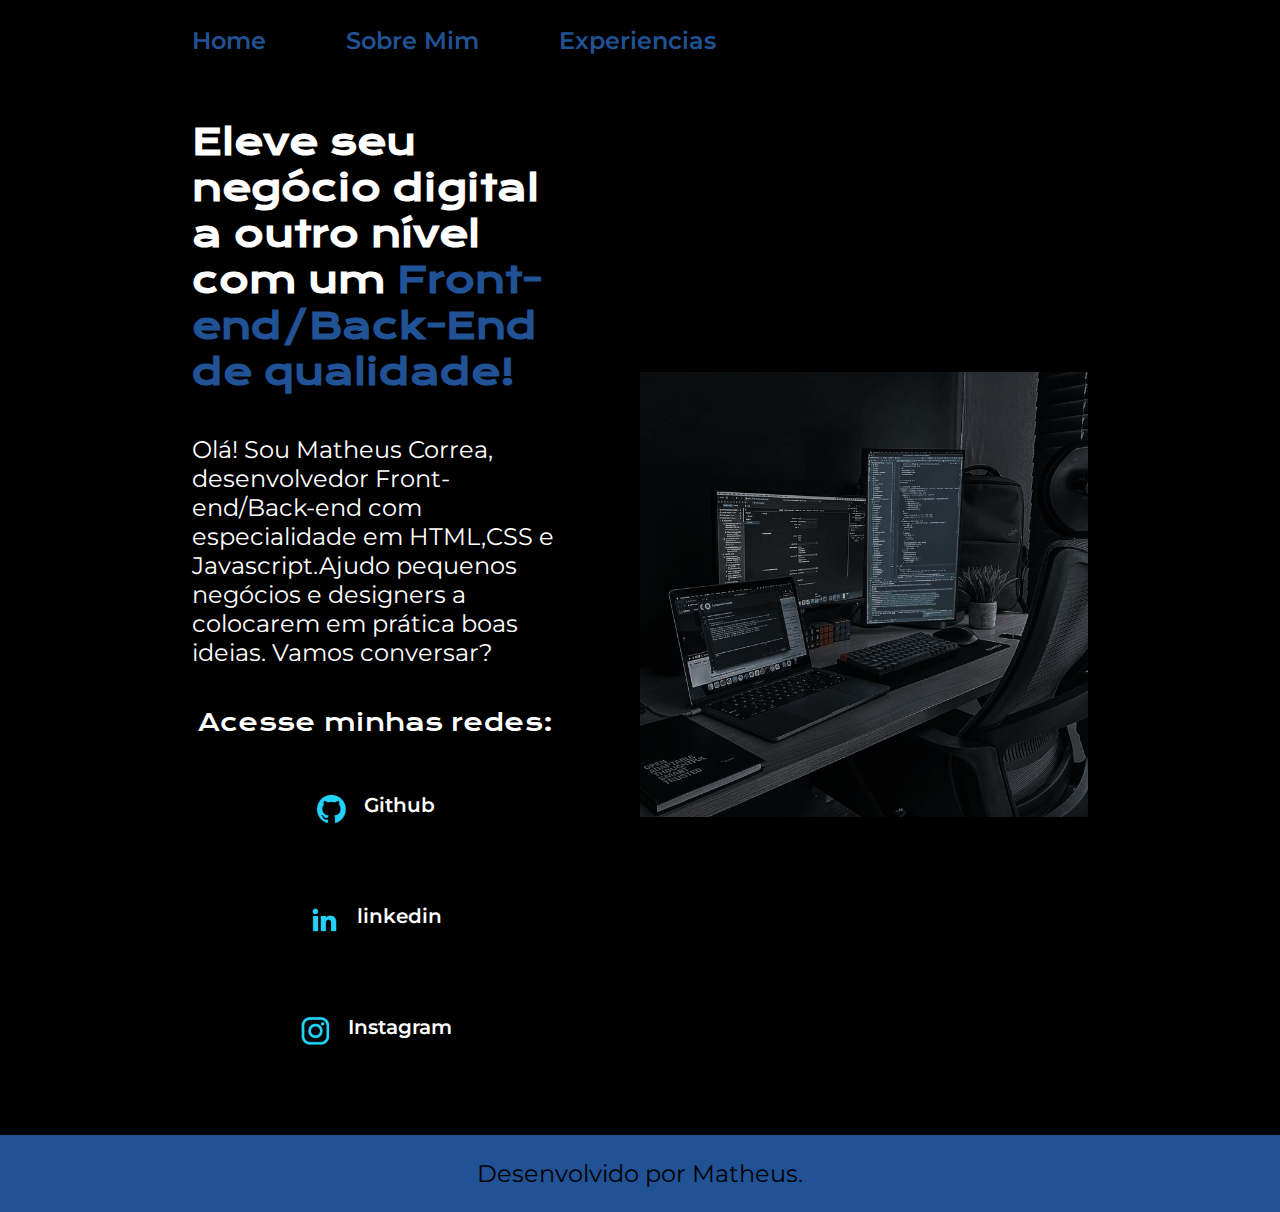
<file: index.html>
<!DOCTYPE html>
<html lang="pt-br">
<head>
    <meta charset="UTF-8">
    <meta http-equiv="X-UA-Compatible" content="IE=edge">
    <meta name="viewport" content="width=device-width, initial-scale=1.0">
    <title>Projeto</title>
    <link rel="stylesheet" href="./styles/projeto.css">
</head>
<body>
    <header class="cabecalho">
        <nav class="cabecalho_menu">
            <a class="cabecalho_link" href="index.html">Home</a>
            <a class="cabecalho_link" href="about.html">Sobre Mim</a>
            <a class="cabecalho_link" href="experiencias.html">Experiencias</a>
        </nav>
    </header>
    <main class="apresentacao">
        <section class="apresentacao_conteudo">
        <h1 class="apresentacao_titulo">Eleve seu negócio digital a outro nível com um <STROng class="destaque">Front-end/Back-End de qualidade!</STROng></h1>
        <P class="apresentacao_texto">Olá! Sou Matheus Correa, desenvolvedor Front-end/Back-end com especialidade em HTML,CSS e Javascript.Ajudo pequenos negócios e designers a colocarem em prática boas ideias. Vamos conversar?</P>
        <div class="links">
            <h2 class="apresentacao_links_subtitulo">Acesse minhas redes:</h2>
            <a class="apresentacao_links"href="https://github.com/MatheusCorreaaa">
            <img src="./assets/github.png" alt="github">
            Github
        </a>    
        <a class="apresentacao_links"href="https://www.linkedin.com/in/matheus-correa-798439250/">
            <img src="./assets/linkedin.png" alt="linkedin">
            linkedin
        </a>
        <a class="apresentacao_links"href="https://www.instagram.com/theuszinzzz/">
            <img src="assets/instagram.png" alt="instagram">
            Instagram
        </a>
        </div>
        </section>
        <img class="apresentacao_imagem" src="./assets/image.png" alt="Quarto com tres monitores passando linhas de codigos">
    </main>
    <footer class="rodape">
        <p>Desenvolvido por Matheus.</p>
    </footer>
</body>
</html>
</file>
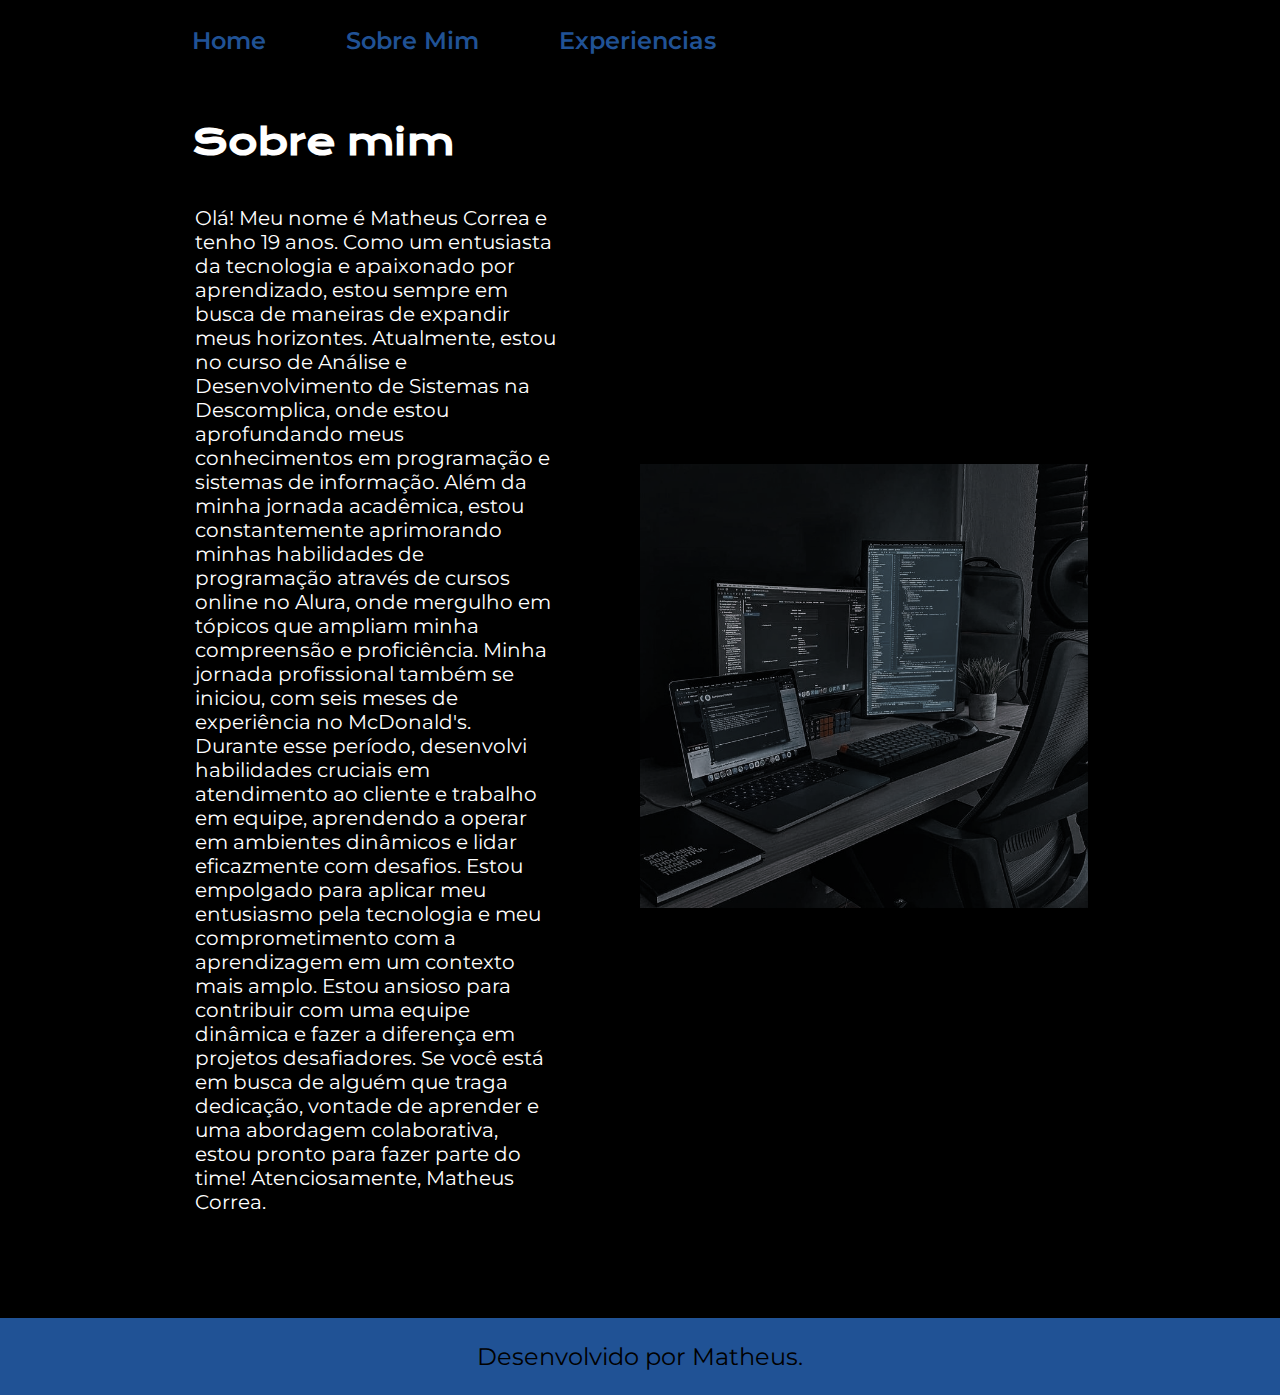
<file: about.html>
<!DOCTYPE html>
<html lang="pt-br">
<head>
    <meta charset="UTF-8">
    <meta http-equiv="X-UA-Compatible" content="IE=edge">
    <meta name="viewport" content="width=device-width, initial-scale=1.0">
    <title>Sobre mim</title>
    <link rel="stylesheet" href="./styles/projeto.css">
</head>
<body>
    <header class="cabecalho">
        <nav class="cabecalho_menu">
            <a class="cabecalho_link" href="index.html">Home</a>
            <a class="cabecalho_link" href="about.html">Sobre Mim</a>
            <a class="cabecalho_link" href="experiencias.html">Experiencias</a>
        </nav>
    </header>
  <main class="apresentacao">
    <section class="apresentacao_conteudo">
        <h1 class="apresentacao_titulo">Sobre mim</h1>
        <p class="apresentacao__conteudo__texto" > Olá! Meu nome é Matheus Correa e tenho 19 anos.

            Como um entusiasta da tecnologia e apaixonado por aprendizado, estou sempre em busca de maneiras de expandir meus horizontes. Atualmente, estou no curso de Análise e Desenvolvimento de Sistemas na Descomplica, onde estou aprofundando meus conhecimentos em programação e sistemas de informação.
            
            Além da minha jornada acadêmica, estou constantemente aprimorando minhas habilidades de programação através de cursos online no Alura, onde mergulho em tópicos que ampliam minha compreensão e proficiência.
            
            Minha jornada profissional também se iniciou, com seis meses de experiência no McDonald's. Durante esse período, desenvolvi habilidades cruciais em atendimento ao cliente e trabalho em equipe, aprendendo a operar em ambientes dinâmicos e lidar eficazmente com desafios.
            
            Estou empolgado para aplicar meu entusiasmo pela tecnologia e meu comprometimento com a aprendizagem em um contexto mais amplo. Estou ansioso para contribuir com uma equipe dinâmica e fazer a diferença em projetos desafiadores.
            
            Se você está em busca de alguém que traga dedicação, vontade de aprender e uma abordagem colaborativa, estou pronto para fazer parte do time!
            
            Atenciosamente,
            Matheus Correa.</p>
        <p></p>


    </section>
    <img class="apresentacao_imagem" src="./assets/image.png" alt="Quarto com tres monitores passando linhas de codigos">
  </main>
  <footer class="rodape">
    <p>Desenvolvido por Matheus.</p>
</footer>
</body>
</html>
</file>
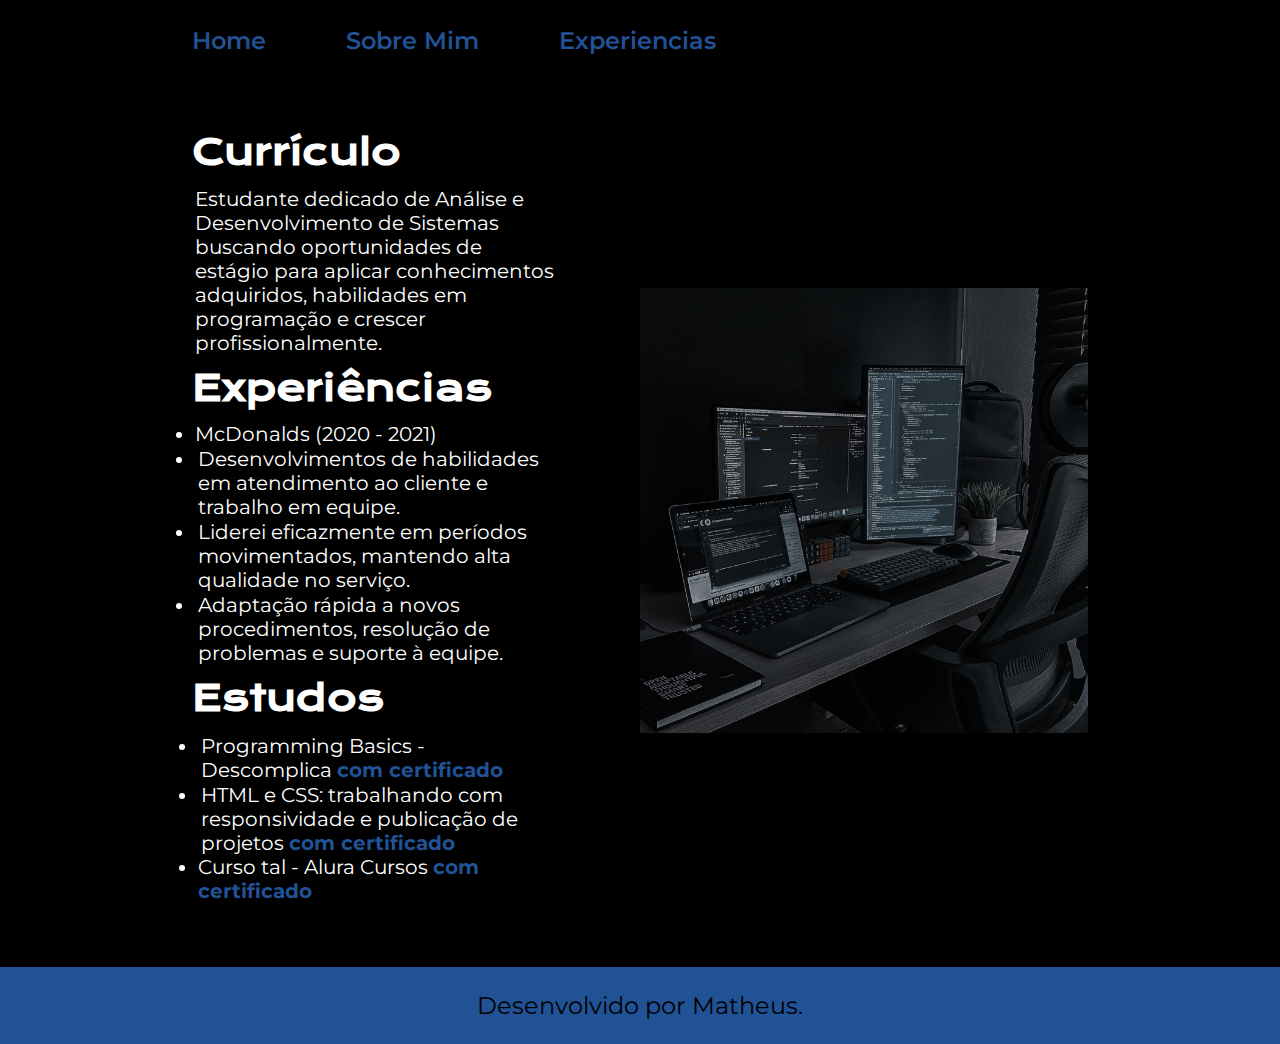
<file: experiencias.html>
<!DOCTYPE html>
<html lang="pt-br">
<head>
    <meta charset="UTF-8">
    <meta http-equiv="X-UA-Compatible" content="IE=edge">
    <meta name="viewport" content="width=device-width, initial-scale=1.0">
    <title>Experiencias</title>
    <link rel="stylesheet" href="./styles/projeto.css">
</head>
<body>
    <header class="cabecalho">
        <nav class="cabecalho_menu">
            <a class="cabecalho_link" href="index.html">Home</a>
            <a class="cabecalho_link" href="about.html">Sobre Mim</a>
            <a class="cabecalho_link" href="experiencias.html">Experiencias</a>
        </nav>
    </header>
    <main class="apresentacao">
    <section class="apresentacao__conteudo">
        <h1 class="apresentacao_titulo espaco_titulo">Currículo</h1>
        <p class="apresentacao__conteudo__texto">
         <P class="apresentacao__conteudo__texto">Estudante dedicado de Análise e Desenvolvimento de Sistemas buscando oportunidades de estágio para aplicar conhecimentos adquiridos, habilidades em programação e crescer profissionalmente.</P> 
            
        </p>
        
        <h2 class="apresentacao_titulo espaco_titulo">Experiências</h2>
        <p class="apresentacao_texto">
        <ul class="apresentacao__conteudo__texto">
            <li>   McDonalds (2020 - 2021) 
               <li class="apresentacao__conteudo__texto">  Desenvolvimentos de habilidades em atendimento ao cliente e trabalho em equipe.</p>
               <li class="apresentacao__conteudo__texto"> Liderei eficazmente em períodos movimentados, mantendo alta qualidade no serviço.</p>
                <li class="apresentacao__conteudo__texto"> Adaptação rápida a novos procedimentos, resolução de problemas e suporte à equipe.</li> 
                

            </li>
            
        </ul>
        </p>
        <h2 class="apresentacao_titulo espaco_titulo">Estudos</h2>
        <div class="apresentacao__conteudo__texto">
        <ul class="apresentacao__conteudo__texto">
            <li class="apresentacao__conteudo__texto">Programming Basics - Descomplica <a href="https://certificados.descomplica.com.br/graduacao/23e8cab74f819c00685e8b817a0731a3d06f3bd775d9d7d65c6349dfefce54c7">com certificado</a> </li>
            <li class="apresentacao__conteudo__texto">HTML e CSS: trabalhando com responsividade e publicação de projetos <a href="https://cursos.alura.com.br/certificate/487c5e12-725e-4965-a71e-52fb243350d3?lang=pt_BR">com certificado</a></li>
            <li> Curso tal - Alura Cursos <a href="linkdocertificado">com certificado</a></li>
        </ul>
        </div>    
    </section>
    <img class="apresentacao_imagem"src="./assets/image.png" alt="Quarto com tres monitores passando linhas de codigos">
</main>
<footer class="rodape">
    <p>Desenvolvido por Matheus.</p>
</footer> 
</body>
</html>
</file>
<file: styles/projeto.css>
@import url('https://fonts.googleapis.com/css2?family=Krona+One&family=Montserrat:wght@400;600&display=swap');

:root {
    --cor-primaria: #000000; 
    --cor-secundaria: white;
    --cor-terciaria: #205295;
    --cor-hover: #2C74B3;
    --cor-gray: gray; 

    --fonte-principal: 'Krona One', sans-serif;
    --fonte-secundaria: 'Montserrat', sans-serif;

}


*{
    margin: 0;
    padding: 0;
}


body {
    /* height: 100vh; */
    box-sizing: border-box;
    background-color: var(--cor-primaria);
    color: var(--cor-secundaria);
}
.apresentacao {
    margin: 5% 15%;
    display: flex;
    align-items: center;
    justify-content:space-between;
    gap: 82px;
}

.destaque {
    color: var(--cor-terciaria);
}

h1{
    font-weight: bold;
}

a{
    color: var(--cor-secundaria);
    font-weight: bold;
}
.apresentacao_conteudo{
   width: 50%; 
   display: flex;
   flex-direction: column;
   gap: 40px;

}
.apresentacao_titulo{
    font-size: 2.25rem; /* 16px e igual a 1 rem valor do pixel divido por 16*/
    font-family: var(--fonte-principal)
    
}
.apresentacao_texto{
    font-size: 1.5rem;
    font-family: var(--fonte-secundaria)
   
}
.links{
    display: flex;  /* coloca os quadrados lado a lado */
    flex-direction: column; /* coloca em coluna*/
    justify-content: space-between;
    align-items: center; /*centraliza os items*/
    gap: 32px; /* adiciona espaços iguais entre cada quadrado */
}
.apresentacao_links_subtitulo {
   font-family: var(--fonte-principal);
    font-weight: 400;
    font-size: 1.5rem;
}
.apresentacao_links{
    /* background-color: #22D4FD; */ 
    display: flex;
    justify-content: center;
    gap: 16px;
    border:2px solid transparent; /*expressura da borda,forma e cor da borda*/ /*var cor terciaria*/
    width: 50%; /* largura */
    text-align: center;
    border-radius: 8px; /* mudar a forma e expressão da borda*/
    font-size: 1.25rem;
    font-weight: 600;
    padding: 21.5px 0;
    text-decoration: none;
    color:var(--cor-secundaria);
    font-family:var(--fonte-secundaria) /* fonte da letra*/
}  
.apresentacao_links:hover {
    background-color: var(--cor-hover);
    color: var(--cor-gray);
    padding-left: 4%;
    padding-top: 4%;
    padding-bottom: 4%;
    padding-right: 4%;
}
.apresentacao_imagem{
    width: 50%;
}
.rodape{
    color: var(--cor-primaria);     
    background-color: var(--cor-terciaria);
    text-align: center;
    padding: 24px;
    font-family:var(--fonte-secundaria);
    font-size: 1.5rem;
    font-weight: 400;
}
.cabecalho{
    padding: 2% 0% 0% 15%;   
}

.cabecalho_menu{
    display: flex;
    gap: 80px;
}



.cabecalho_link{
    font-family: var(--fonte-secundaria);
    font-weight: 600;
    font-size: 1.5rem;
    color: var(--cor-terciaria);
    text-decoration: none;
    

}


.apresentacao__conteudo__texto a{ 
    text-decoration: none;
    color: var(--cor-terciaria);

}
.apresentacao__conteudo__texto{
    font-family:var(--fonte-secundaria);
    font-size: 1.25rem;
    text-decoration: none;
    font-weight: 400;
    padding: 1px 0 0 3px;
    
}

.espaco_titulo{
    margin-top: 10px;
    margin-bottom: 10px;
    
}

@media (max-width: 1200px ){
    .cabecalho {
        padding: 10%;

    } 
    .cabecalho_menu{
        justify-content: center;
    }
    
    .apresentacao {
        flex-direction: column-reverse;
        padding: 5%
    } 
    .apresentacao_conteudo{
        width: auto; 
    }
}
</file>
